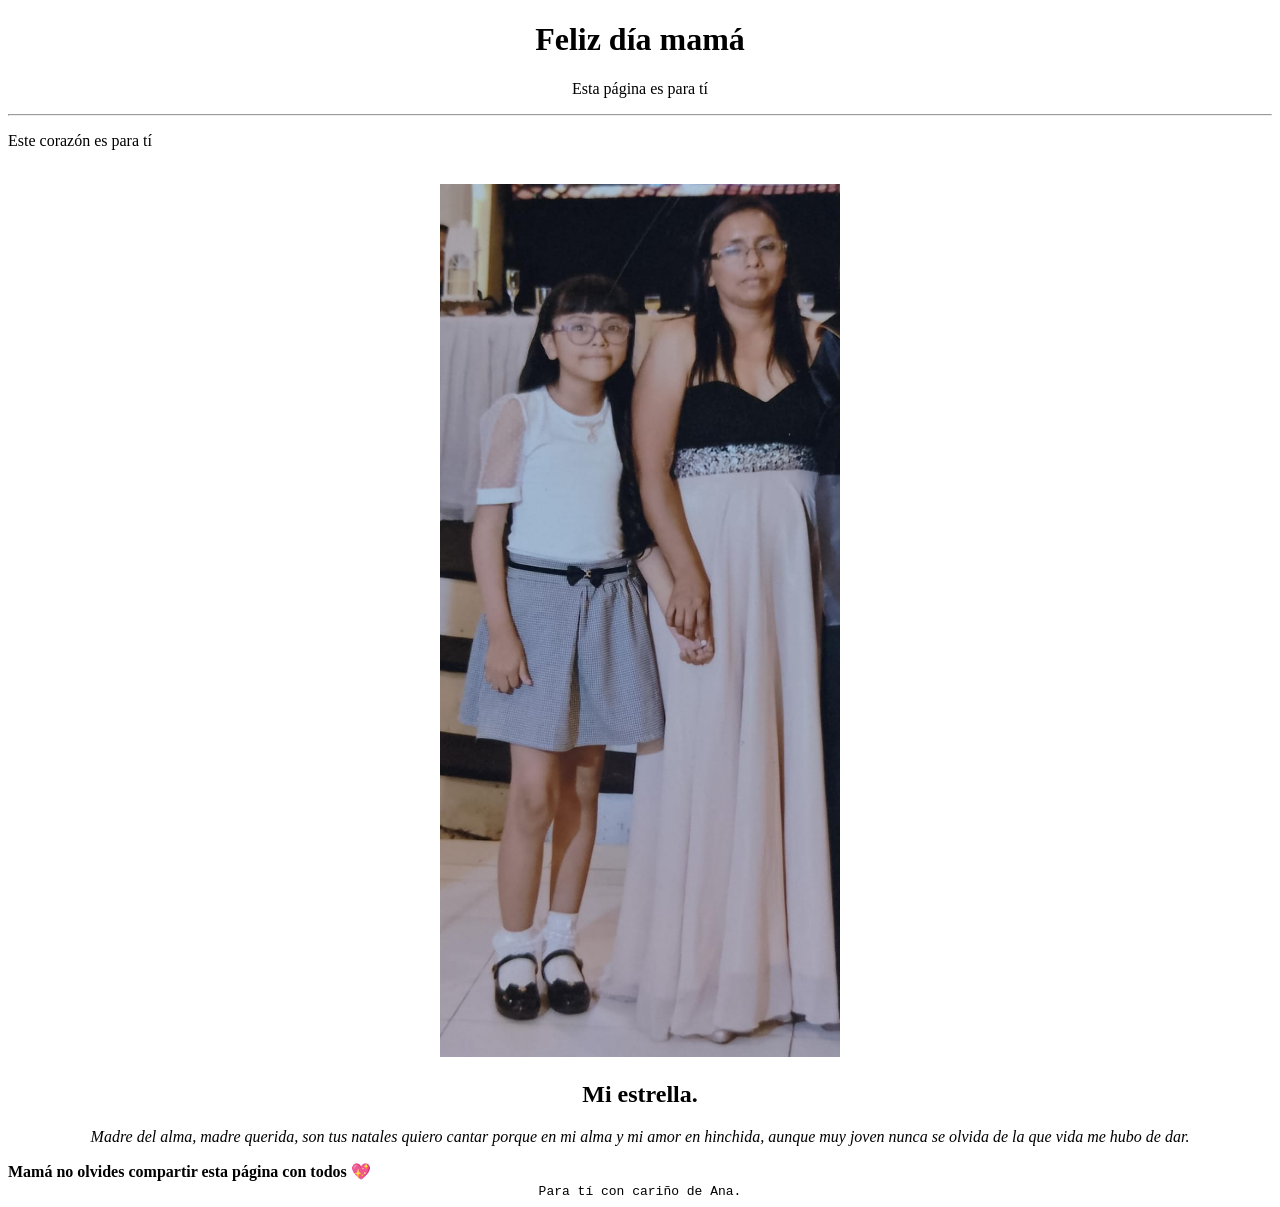
<file: docs/index.html>
<!DOCTYPE html>
<html lang="en">
<head>
  <meta charset="UTF-8">
  <meta name="viewport" content="width=device-width, initial-scale=1.0">
  <title>Carmen</title>
</head>
<body>
  <header>
    <h1 style="text-align: center;">Feliz día mamá</h1>
    <p style="text-align: center;">Esta página es para tí</p>
    <hr>
  </header>
  <main>
    <p>Este corazón es para tí</p>
    <br>
    <div style="width: 100%; text-align: center;">
      <img style="width: 100%; max-width: 400px;" src="./image.png" alt="">
    </div>
    <h2 style="text-align: center;">Mi estrella.</h2>
    <p style="text-align: center;">
      <em>Madre del alma, madre querida, son tus natales quiero cantar porque en mi alma y mi amor en hinchida, aunque muy joven nunca se olvida de la que vida me hubo de dar.</em>
    </p>
    <strong>
      Mamá no olvides compartir esta página con todos 💖
    </strong>
  </main>
  <footer  style="text-align: center;">
    <code>Para tí con cariño de Ana.</code>
  </footer>
</body>
</html>
</file>
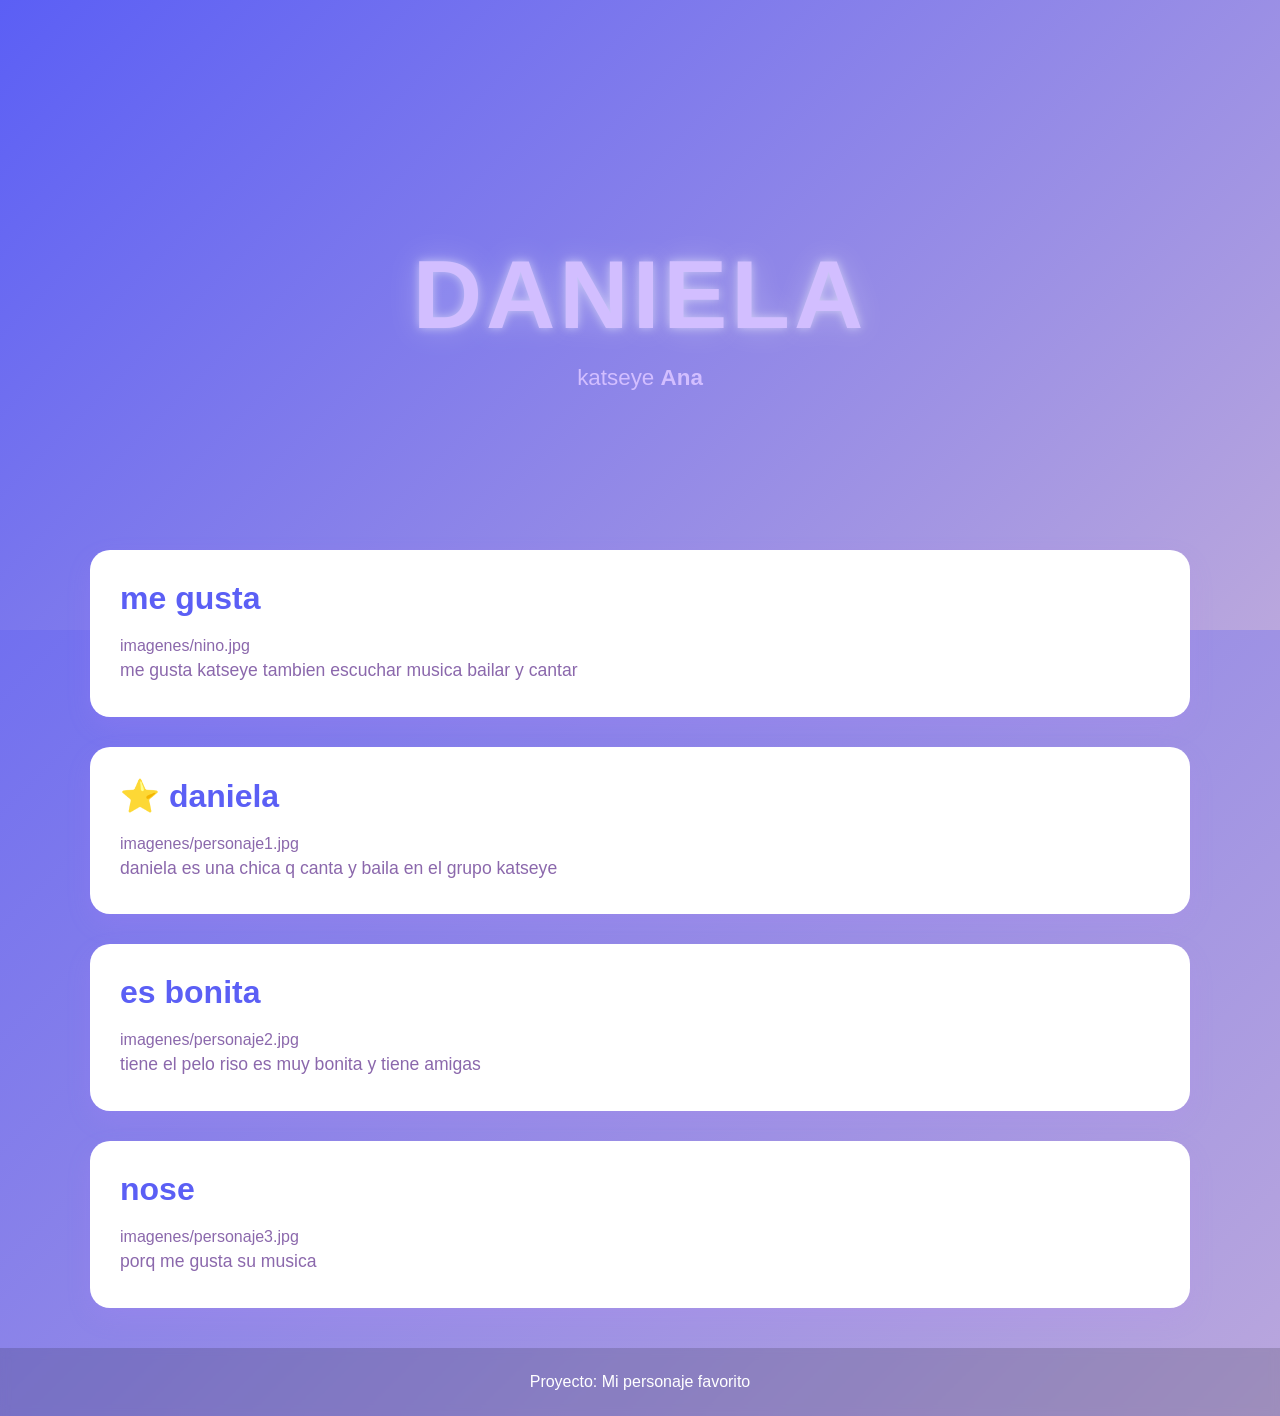
<file: docs/personajeFavorito/index.html>
<!DOCTYPE html>
<html lang="es">

<head>
    <meta charset="UTF-8">
    <meta name="viewport" content="width=device-width, initial-scale=1.0">
    <title>Daniela de katseye</title>
    <link rel="stylesheet" href="style.css">
</head>

<body>

    <header class="hero">
        <div class="hero-content">
            <h1>Daniela</h1>
            <p>katseye
               <strong>Ana</strong></p>
        </div>
    </header>

    <main>

        <section class="card">
            <h2> me gusta</h2>
            imagenes/nino.jpg

            <p>
                me gusta katseye  tambien escuchar musica
                bailar y cantar 
                
                
            </p>
        </section>

        <section class="card">
            <h2>⭐ daniela</h2>
            imagenes/personaje1.jpg

            <p>
                daniela es una chica q canta y baila en el grupo
                katseye
            </p>
        </section>

        <section class="card">
            <h2>es bonita</h2>
            imagenes/personaje2.jpg

            <p>
                tiene el  pelo riso es muy bonita y 
                tiene amigas
            </p>
        </section>

        <section class="card">
            <h2>nose</h2>
            imagenes/personaje3.jpg

            <p>
                porq me gusta su musica
            </p>
        </section>

    </main>

    <footer>
        <p>Proyecto: Mi personaje favorito</p>
    </footer>

</body>

</html>
</file>
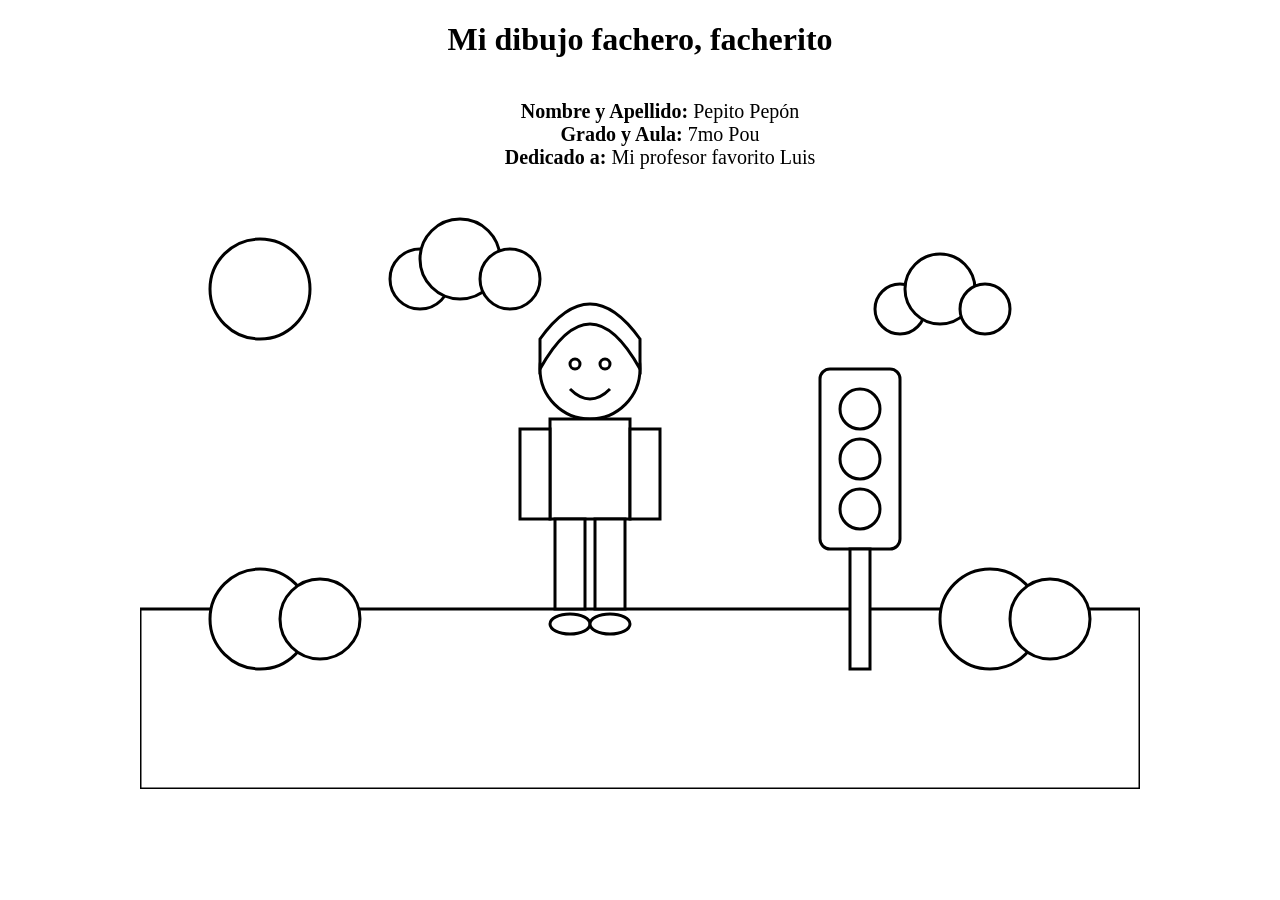
<file: docs/semaforoRGB/index.html>
<!DOCTYPE html>
<html lang="es">
<head>
    <meta charset="UTF-8">
    <title>Dibujo para colorear</title>
    <link rel="stylesheet" href="estilos.css">
</head>
<body>
<h1>Mi dibujo fachero, facherito</h1>
<ul>
  <li><strong>Nombre y Apellido:</strong> Pepito Pepón</li>
  <li><strong>Grado y Aula:</strong> 7mo Pou</li>
  <li><strong>Dedicado a:</strong> Mi profesor favorito Luis</li>
</ul>
<svg viewBox="0 0 1000 600" class="dibujo cielo">

    <!-- Sol -->
    <circle class="sol" cx="120" cy="100" r="50"/>

    <!-- Nubes -->
    <g class="nube">
        <circle class="nube-cuerpo" cx="280" cy="90" r="30"/>
        <circle class="nube-cuerpo" cx="320" cy="70" r="40"/>
        <circle class="nube-cuerpo" cx="370" cy="90" r="30"/>
    </g>

    <g class="nube">
        <circle class="nube-cuerpo" cx="760" cy="120" r="25"/>
        <circle class="nube-cuerpo" cx="800" cy="100" r="35"/>
        <circle class="nube-cuerpo" cx="845" cy="120" r="25"/>
    </g>

    <!-- Césped -->
    <rect class="cesped" x="0" y="420" width="1000" height="180"/>

    <!-- Arbustos -->
    <circle class="arbusto" cx="120" cy="430" r="50"/>
    <circle class="arbusto" cx="180" cy="430" r="40"/>

    <circle class="arbusto" cx="850" cy="430" r="50"/>
    <circle class="arbusto" cx="910" cy="430" r="40"/>

    <!-- Semáforo -->
    <g class="semaforo">

        <rect class="cuerpo-semaforo"
              x="680"
              y="180"
              width="80"
              height="180"
              rx="10"/>

        <circle class="luz-roja"
                cx="720"
                cy="220"
                r="20"/>

        <circle class="luz-amarilla"
                cx="720"
                cy="270"
                r="20"/>

        <circle class="luz-verde"
                cx="720"
                cy="320"
                r="20"/>

        <rect class="palo-semaforo"
              x="710"
              y="360"
              width="20"
              height="120"/>

    </g>

    <!-- Persona -->

    <!-- Cabeza -->
    <circle class="piel"
            cx="450"
            cy="180"
            r="50"/>

    <!-- Cabello -->
    <path class="cabello"
          d="M400 180
             Q450 90 500 180
             L500 150
             Q450 80 400 150 Z"/>

    <!-- Ojos -->
    <circle class="ojo"
            cx="435"
            cy="175"
            r="5"/>

    <circle class="ojo"
            cx="465"
            cy="175"
            r="5"/>

    <!-- Sonrisa -->
    <path class="boca"
          d="M430 200 Q450 220 470 200"/>

    <!-- Polo -->
    <rect class="polo"
          x="410"
          y="230"
          width="80"
          height="100"/>

    <!-- Brazos -->
    <rect class="piel"
          x="380"
          y="240"
          width="30"
          height="90"/>

    <rect class="piel"
          x="490"
          y="240"
          width="30"
          height="90"/>

    <!-- Pantalón -->
    <rect class="pantalon"
          x="415"
          y="330"
          width="30"
          height="90"/>

    <rect class="pantalon"
          x="455"
          y="330"
          width="30"
          height="90"/>

    <!-- Zapatos -->
    <ellipse class="zapato"
             cx="430"
             cy="435"
             rx="20"
             ry="10"/>

    <ellipse class="zapato"
             cx="470"
             cy="435"
             rx="20"
             ry="10"/>

</svg>

</body>
</html>
</file>
<file: docs/personajeFavorito/style.css>
/*======================================
  PALETA DE COLORES
======================================*/
:root {
    --color-primario: #5b5ff5;
    --color-secundario: #baa7dd;
}

/*======================================
  CONFIGURACIÓN GENERAL
======================================*/
* {
    margin: 0;
    padding: 0;
    box-sizing: border-box;
}

body {
    font-family: "Segoe UI", Arial, sans-serif;

    background: linear-gradient(
        135deg,
        var(--color-primario),
        var(--color-secundario)
    );

    min-height: 100vh;
    color: #8b68ac;
}

/*======================================
  HERO
======================================*/
.hero {
    height: 70vh;

    display: flex;
    justify-content: center;
    align-items: center;

    text-align: center;

    background: linear-gradient(
        135deg,
        var(--color-primario),
        var(--color-secundario)
    );

    color: rgb(210, 190, 255);
}

.hero-content {
    animation: aparecer 1.5s ease;
}

.hero h1 {
    font-size: clamp(3rem, 8vw, 6rem);
    letter-spacing: 4px;
    text-transform: uppercase;

    text-shadow:
        0 0 10px rgba(255,255,255,.5),
        0 0 30px rgba(255,255,255,.3);

    animation: flotar 3s ease-in-out infinite;
}

.hero p {
    font-size: 1.4rem;
    margin-top: 15px;
}

/*======================================
  CONTENEDOR
======================================*/
main {
    width: 90%;
    max-width: 1100px;

    margin: -80px auto 40px;
}

/*======================================
  TARJETAS
======================================*/
.card {
    background: white;

    margin-bottom: 30px;
    padding: 30px;

    border-radius: 20px;

    box-shadow: 0 10px 25px rgba(188, 137, 255, 0.15);

    transition: .3s;
}

.card:hover {
    transform: translateY(-8px);
}

.card h2 {
    color: var(--color-primario);
    margin-bottom: 20px;
    font-size: 2rem;
}

.card img {
    width: 100%;
    max-width: 450px;

    display: block;
    margin: 20px auto;

    border-radius: 15px;

    transition: .4s;
}

.card img:hover {
    transform: scale(1.05);
}

.card p {
    font-size: 1.1rem;
    line-height: 1.8;
}

/*======================================
  FOOTER
======================================*/
footer {
    text-align: center;

    padding: 25px;

    color: white;

    background: rgba(0,0,0,.15);

    backdrop-filter: blur(5px);
}

/*======================================
  ANIMACIONES
======================================*/
@keyframes aparecer {
    from {
        opacity: 0;
        transform: translateY(40px);
    }

    to {
        opacity: 1;
        transform: translateY(0);
    }
}

@keyframes flotar {
    0% {
        transform: translateY(0);
    }

    50% {
        transform: translateY(-10px);
    }

    100% {
        transform: translateY(0);
    }
}

/*======================================
  RESPONSIVE
======================================*/
@media (max-width: 768px) {

    .hero {
        height: 55vh;
    }

    .hero p {
        font-size: 1rem;
    }

    .card {
        padding: 20px;
    }

    .card h2 {
        font-size: 1.5rem;
    }
}
</file>
<file: docs/semaforoRGB/estilos.css>
body{
    margin:0;
    display:flex;
    justify-content:center;
    background:white;
    flex-direction: column;
    align-items: center;

}
h1 {
  text-align: center;
}
ul {
  list-style-type: none;
  display: flex;
  flex-direction: column;
  align-items: center;
  font-size: 20px;
}
.dibujo{
    width:1000px;
}

.cielo,
.sol,
.nube-cuerpo,
.cesped,
.arbusto,
.cuerpo-semaforo,
.luz-roja,
.luz-amarilla,
.luz-verde,
.palo-semaforo,
.piel,
.cabello,
.ojo,
.polo,
.pantalon,
.zapato{
    fill:white;
    stroke:black;
    stroke-width:3;
}
</file>
